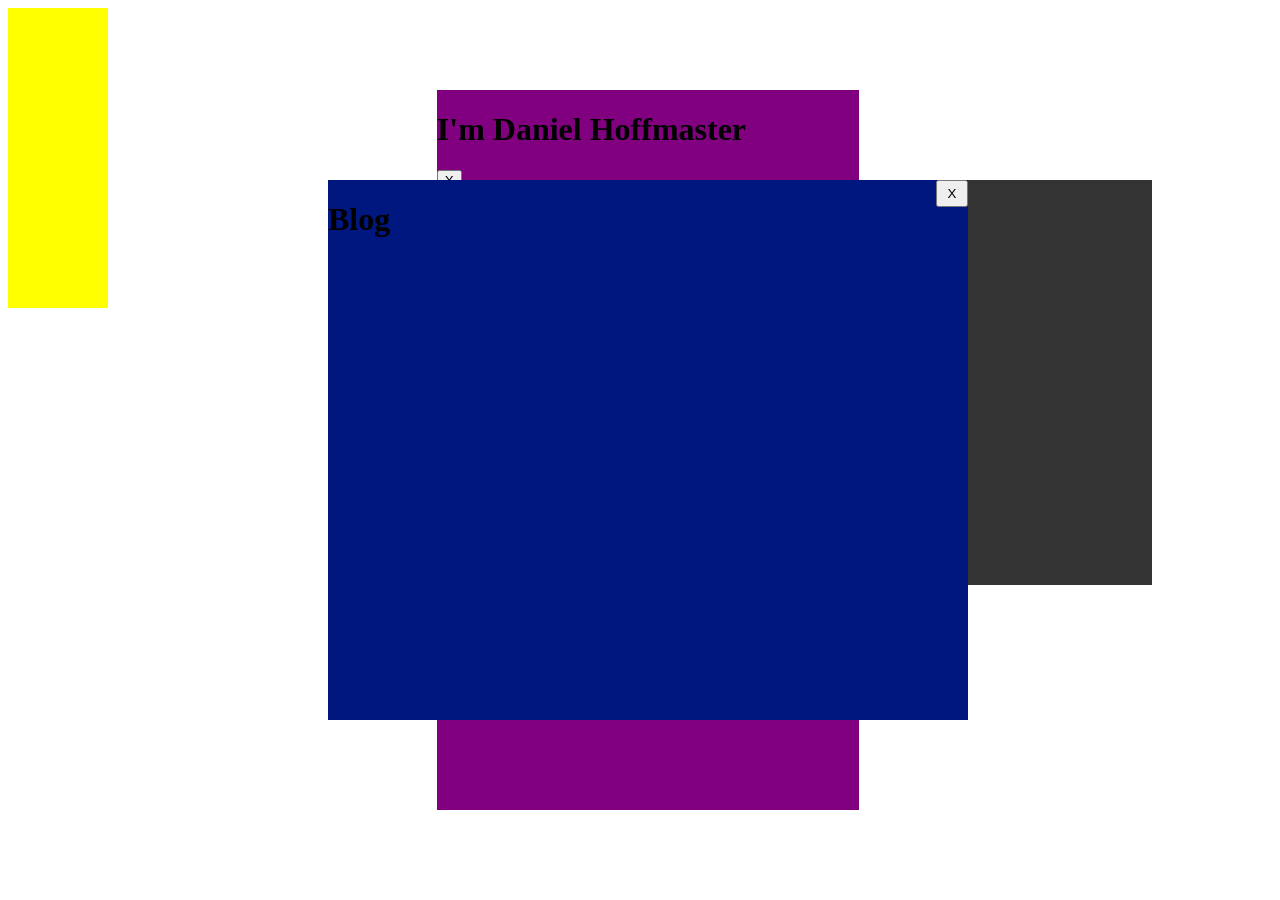
<file: index.html>
<!DOCTYPE html>
<html lang="en">
<head>
    <meta charset="UTF-8">
    <meta name="viewport" content="width=device-width, initial-scale=1.0">
    <title>Personal Website</title>
    <link rel="stylesheet" href="style.css">
    <script type="text/javascript" src="index.js"></script>
</head>
<body>
    <div id="aboutme" onclick="document.getElementById('aboutmepage').style.visibility = 'visible';"></div>
    <a href="Terminal/terminal.html" class="terminallink"><div id="terminal"></div></a>
    <div id="captainslog" onclick="document.getElementById('blogpage').style.visibility = 'visible'; loadTableOfContents();" ></div>
    <div id="controls"></div>
    <div class = "pagecontainer">
        <div class="aboutmepage" id="aboutmepage">
            <h1> I'm Daniel Hoffmaster</h1>
            <button onclick="document.getElementById('aboutmepage').style.visibility = 'hidden';" class="aboutmepageclose">X</button>
        </div>
        <div class="blogpage" id="blogpage">
            <h1> Blog</h1>
            <button onclick="document.getElementById('blogpage').style.visibility = 'hidden';" class="blogclose">X</button>
        </div>
    </div>
</body>
</html>
</file>
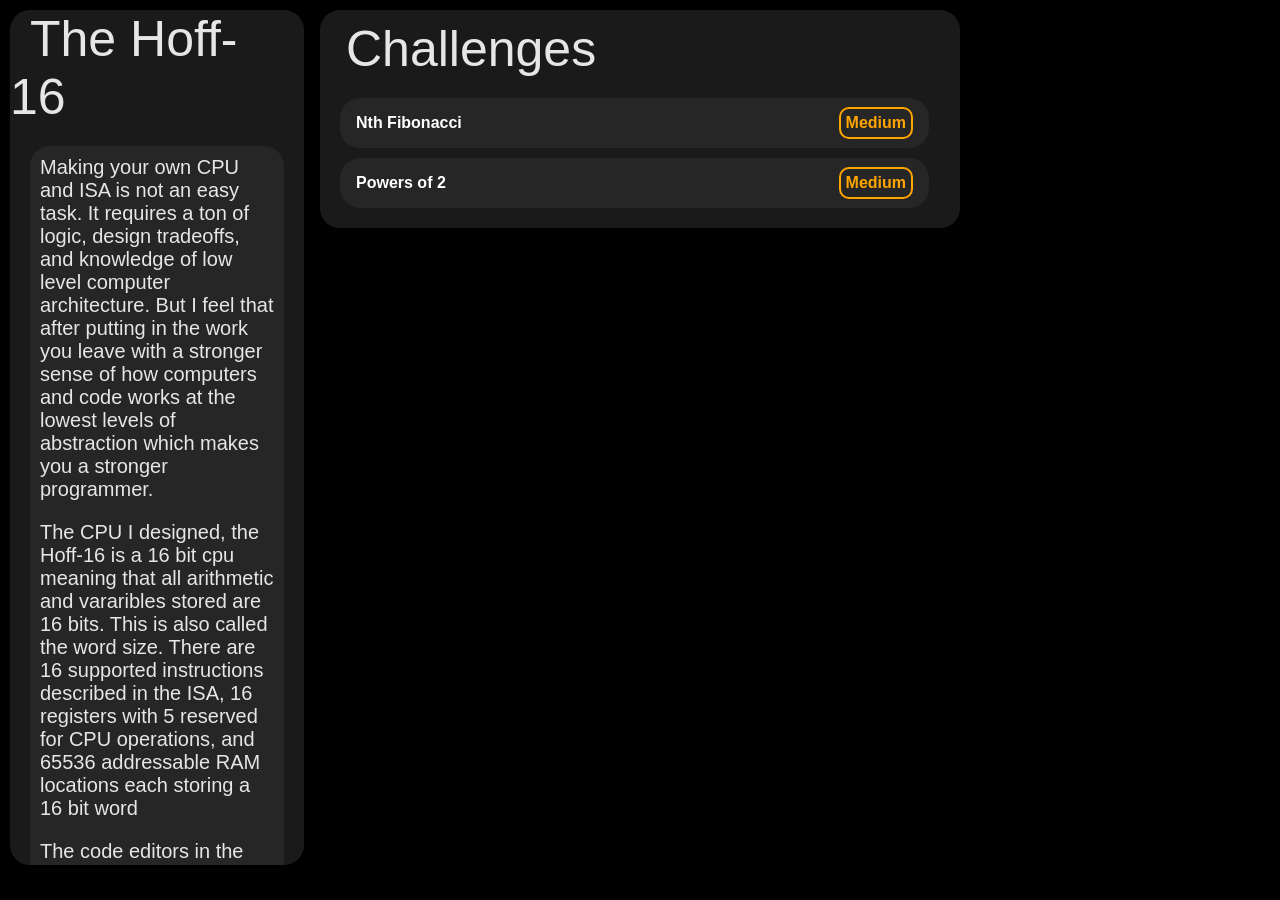
<file: CPULeetCode/homepage.html>
<!DOCTYPE html>
<html lang="en">
<head>
    <meta charset="UTF-8">
    <meta name="viewport" content="width=device-width, initial-scale=1.0">
    <title>Problem Page</title>
    <link rel="stylesheet" href="style.css">
</head>
<body>
    <div class="cpudescription">
        <label class="cpulabel">The Hoff-16</label>
        <div class="cputextcontainer">
            <p class="cputext"> Making your own CPU and ISA is not an easy task. It requires a ton of logic, design tradeoffs, and knowledge of low level computer architecture. But I feel that after putting in the work you leave with a stronger sense of how computers and code works at the lowest levels of abstraction which makes you a stronger programmer.</p>
            <p class="cputext"> The CPU I designed, the Hoff-16 is a 16 bit cpu meaning that all arithmetic and vararibles stored are 16 bits. This is also called the word size.  There are 16 supported instructions described in the ISA, 16 registers with 5 reserved for CPU operations, and 65536 addressable RAM locations each storing a 16 bit word</p>
            <p class="cputext"> The code editors in the following problems are only emulating the ISA, the actual CPU can be downloaded and ran on logisim along with a link to assemble your code into binary</p>
            <p class="cputext"> Solving a couple of these problems will give you an idea of how assembly code works and what your computer code is actually doing on the CPU</p>
            <p class="cputext"> Essentially all modern programming languages are compiled or interpred to assembly and machine code, much like the instructions you are going to write.</p>
        </div>
    </div>
    <div class="problems">
        <label class="challengelabel">Challenges</label>
        <ul class="problemlist">
            <li class="problem"> <a href="problem.html?problem=fibonacci" class="problemlink">Nth Fibonacci <span class="medium">Medium</span></a> </li>
            <li class="problem"> <a href="problem.html?problem=2powers" class="problemlink">Powers of 2 <span class="medium">Medium</span></a> </li>
        </ul>
    </div>
</body>
</html>
</file>
<file: style.css>
div {
    width:100px;
    height:100px;
    background-color: yellow;
}

#aboutme{
  cursor: pointer;
}

#terminal{
    background-color:hsl(0, 0%, 20%);
    width: 30vw;
    height: 45vh;
}

#captainslog{
  cursor: pointer;
}

#controls{
  cursor: pointer;
}

.terminallink{
    position: absolute;

    top: 20vh;
    left: 60vw;
}

.aboutmepage{
    position: absolute;
    pointer-events: all;
    background-color: purple;
    width: 33%;
    height: 80%;
}

.pagecontainer{
  pointer-events: none;
  position: absolute;
  display: flex;

  width: 100%;
  height: 100%;

  justify-content: center; 
  align-items: center; 
  background: none;
  top: 0;
}

.blogpage{
  position: absolute;
  pointer-events: all;
  background-color: rgb(0, 23, 128);
  width: 50%;
  height: 60%;
}

.bloglink{
  font-size: 20px;
  color: white;
}

.bloglink:hover{
    text-decoration: underline;
}

.blogclose{
  width: 5%;
  height: 5%;
  position: absolute;
  left: 95%;
  top: 0%;
 
}
</file>
<file: CPULeetCode/style.css>
/*
*{
    margin: 0;
    padding: 0;
    font-family: 'Poppins', sans-serif;
    box-sizing: border-box;
    overflow: hidden;
}
body{
    background: #454545;
    color: #ffffff;
}
.container{
    width: 100%;
    height: 100vh;
    padding: 20px;
    display: flex;
}
.left, .right{
    flex-basis: 50%;
    padding: 30px;
}
.left{
    background-color:#333333;
    border-radius: 10px;
    height: 95%;
}
textarea{
    width: 100%;
    height: 45%;
    background: #1f1f1f;
    color: #fff;
    padding: 10px 20px;
    border: 0;
    outline: 0;
    font-size: 18px;
    overflow: auto;
    font-family: 'JetBrains Mono';
}
button{
    width: 200px;
    height: 50px;
    border-radius:12px;
    font-family: "Pliant", sans-serif;
    background-color: #10852f;
    color:white;
    border-color:#0c551f;
    text-align: center;
    font-size:20px;
}
button:hover{
    background-color:#13ce45;
}

label{
    font-size: 50px;
    text-align:center;
}
h1{
    padding:20px;
    text-align:center;
}
h2{
    padding:20px;
}
ul {
  list-style-type: none;
  margin: 0;
  padding: 0;
  overflow: hidden;
  background-color: #333333;
}

ul li{
    float:left;
}
ul li a {
  display: block;
  color: white;
  text-align: center;
  padding: 14px 16px;
  text-decoration: none;
}

.problem{
    float:none;
}
.problemlink{
    text-align:left;

}
ul li a:hover {
  background-color: #111111;
}
.samples{
    padding-top: 5%;

}
.info{
    padding-top:10px;
    background-color:#333333;
    padding-top: 2%;
    padding-bottom: 2%;
}

.problemelement{
    padding-right: 10px;
    padding-left: 10px;
    margin-top:2%;
}
.testcase{
    background-color:#1f1f1f;
    border-color:#444444;
}
.testcase:hover{
    background-color:#454545;
}
.description{
    overflow-y:auto;
    width: 100%;
    height: 45%;
    background-color: #1f1f1f;
}
.testdata{

    border-radius:5px;
    margin:5px;
    padding: 5px;
    background-color:#444444;
}
.problemdescription{
    padding-top: 5px;
    padding-bottom: 5px;
    font-size: 25px;
}

img{
    width: 100%;
    height: 40%;
    object-fit: contain;
}

.hint{
    width: 100px;
    height: 40px;
    background-color: #333333;
    border-color: white;
    float:right;
    margin-top: 1.5%;

}
.hint:hover{
    background-color: #666666;
}
.languagedescription{
    position:absolute;
    width: 45%;
    height: 90%;
    overflow: auto;
    background-color: black;
    top: 46.4px;
    left: 3%;
    visibility: hidden;
    border-radius: 7%;

}
.opendescription{
    display: block;
    color: white;
    text-align: center;
    padding: 14px 16px;
    text-decoration: none;
}
.descriptiontext{
    padding: 15px;
    font-size:20px;
    color: rgb(4, 255, 4);
    font-family: 'JetBrains Mono';

}
code{
    padding: 10px;
    font-size: 20px;
}
.submitbutton{
     margin: 0 auto;
     display: block;
}
#hint{
    display:inline-block;
    margin-top: 1.5%;
    width: 60%;
    margin-left: 10px;
    margin-right: 10px;
    
    
}
*/

/*
*{
    margin: 0;
    padding: 0;
    font-family: 'Poppins', sans-serif;
    box-sizing: border-box;
    overflow: hidden;
}
body{
    background: #121212;
    color: #ffffff;
}
.container{
    width: 100%;
    height: 100vh;
    padding: 20px;
    display: flex;
}
.left, .right{
    flex-basis: 50%;
    padding: 30px;
}
.left{
    background-color:#000000;
    border-radius: 10px;
    height: 95%;
}
textarea{
    width: 100%;
    height: 45%;
    background: #000000;
    color: #fff;
    padding: 10px 20px;
    border: 0;
    outline: 0;
    font-size: 18px;
    overflow: auto;
    font-family: 'JetBrains Mono';
}
button{
    width: 200px;
    height: 50px;
    border-radius:12px;
    font-family: "Pliant", sans-serif;
    background-color: #10852f;
    color:white;
    border-color:#0c551f;
    text-align: center;
    font-size:20px;
}
button:hover{
    background-color:#13ce45;
}

label{
    font-size: 50px;
    text-align:center;
}
h1{
    padding:20px;
    text-align:center;
}
h2{
    padding:20px;
}
ul {
  list-style-type: none;
  margin: 0;
  padding: 0;
  overflow: hidden;
  background-color: #000000;
}

ul li{
    float:left;
}
ul li a {
  display: block;
  color: white;
  text-align: center;
  padding: 14px 16px;
  text-decoration: none;
}

.problem{
    float:none;
}
.problemlink{
    text-align:left;

}
ul li a:hover {
  background-color: #111111;
}
.samples{
    padding-top: 5%;

}
.info{
    padding-top:10px;
    background-color:black;
    padding-top: 2%;
    padding-bottom: 2%;
}

.problemelement{
    padding-right: 10px;
    padding-left: 10px;
    margin-top:2%;
}
.testcase{
    background-color: #7d17fb;
    border-color:#444444;
    color: #FAF616;

}
.testcase:hover{
    background-color:#9d4eff;
}
.description{
    overflow-y:auto;
    width: 100%;
    height: 45%;
    background-color: #1f1f1f;
}
.testdata{

    border-radius:5px;
    margin:5px;
    padding: 5px;
    background-color:#121212;
}
.problemdescription{
    padding-top: 5px;
    padding-bottom: 5px;
    font-size: 25px;
}

img{
    width: 100%;
    height: 40%;
    object-fit: contain;
}

.hint{
    width: 100px;
    height: 40px;
    background-color: #7d17fb;
    color: #FAF616;

    border-color: rgb(83, 83, 83);
    float:right;
    margin-top: 1.5%;

}
.hint:hover{
    background-color: #9d4eff;
}
.languagedescription{
    position:absolute;
    width: 45%;
    height: 90%;
    overflow: auto;
    background-color: black;
    top: 46.4px;
    left: 3%;
    visibility: hidden;
    border-radius: 7%;

}
.opendescription{
    display: block;
    color: white;
    text-align: center;
    padding: 14px 16px;
    text-decoration: none;
}
.descriptiontext{
    padding: 15px;
    font-size:20px;
    color: rgb(4, 255, 4);
    font-family: 'JetBrains Mono';

}
code{
    padding: 10px;
    font-size: 20px;
}
.submitbutton{
     margin: 0 auto;
     display: block;
}
#hint{
    display:inline-block;
    margin-top: 1.5%;
    width: 60%;
    margin-left: 20px;
    margin-right: 10px;
    
    
}
    */


*{
    margin: 0;
    padding: 0;
font-family: "Roboto", sans-serif;
  font-optical-sizing: auto;
  font-weight:300;
  font-style: normal;
  font-variation-settings:
    "wdth" 100;    box-sizing: border-box;
    overflow: hidden;
}
body{
    background: hsl(270, 100%,0%);
    color: hsl(0, 0%, 90%);
}
.container{
    width: 100%;
    height: 100vh;
    padding: 10px;
    display: flex;
    padding-top: 10px;
}
.left, .right{
    flex-basis: 50%;
    padding: 30px;

}
.left{
    background-color: #121212;
    border-radius: 20px;
    height: 95%;
    box-shadow: inset 0 0 0.5px 2px hsla(0, 0%, 100%, 0.075);
    padding-top: 20px;

}
.right{
    padding-top: 0px;
    padding-right: 0px;
    padding-left:10px;
}
textarea{
    width: 90%;
    height: 68%;
    background: #000000;
    color: #ffffff;
    border: 0;
    outline: 0;
    font-size: 18px;
    overflow: auto;
    font-family: 'JetBrains Mono';
    margin-left: 5%;
    padding: 10px 20px;
    border: hsl(0, 0%, 30%) 1px solid ;
    border-radius: 10px;
    margin-bottom: 10px;
}
button{
    width: 200px;
    height: 50px;
    border-radius:12px;
    font-family: "Pliant", sans-serif;
    background-color: #7d17fb;
    color:white;
    border-color:hsl(0, 0%, 15%);
    text-align: center;
    font-size:20px;
}
button:hover{
    background-color:#9d4eff;
}

label{
    font-size: 50px;
    text-align:center;
    font-weight: 500;
}
h1{
    padding:20px;
    text-align:center;
}
h2{
    padding:20px;
}
ul {
  list-style-type: none;
  margin: 0;
  padding: 0;
  overflow: hidden;
  background-color: #121212;
}

ul li{
    float:left;
}
ul li a {
  display: block;
  color: white;
  text-align: center;
  padding: 14px 16px;
  text-decoration: none;
  cursor: pointer;
}

ul li a:hover {
  background-color: rgb(51, 51, 51);
}
.samples{
    padding-top: 0%;
    border-radius: 20px;
    box-shadow: inset 0 0 0.5px 2px hsla(0, 0%, 100%, 0.075);
    background-color: #121212;
    height: 33%;
    overflow: auto;


}
.info{
    padding-top:10px;
    
    padding-bottom: 2%;
    background-color:hsl(0, 0%, 15%);
    border-radius: 20px;
    margin: 10px;
    box-shadow: inset 0 0 0.5px 2px hsla(0, 0%, 100%, 0.032);

}

.description{
    overflow-y:auto;
    width: 100%;
    height: 45%;
    background-color: #1f1f1f;
}
.testdata{

    border-radius:5px;
    margin:5px;
    padding: 5px;
    background-color:hsl(0, 0%, 20%);
    font-family: 'JetBrains Mono';
    color: hsl(0, 0%, 75%);


}
.problemdescription{
    padding-top: 5px;
    padding-bottom: 5px;
    font-size: 25px;
    color: hsl(0, 0%, 80%);
}

img{
    width: 100%;
    height: 40%;
    object-fit: contain;
}

.hint{
    width: 100px;
    height: 40px;
    background-color: #7d17fb;
    color: #FAF616;

    border-color: rgb(83, 83, 83);
    margin: 0%;

}
.hint:hover{
    background-color: #9d4eff;
}
.languagedescription{
    position:absolute;
    width: 45%;
    height: 90%;
    overflow: auto;
    background-color: black;
    top: 46.4px;
    left: 3%;
    visibility: hidden;
    border-radius: 7%;
    box-shadow: inset 0 0 0.5px 2px hsla(0, 0%, 100%, 0.156);

}
.opendescription{
    display: block;
    color: white;
    text-align: center;
    padding: 14px 16px;
    text-decoration: none;
}
.descriptiontext{
    padding: 15px;
    font-size:20px;
    color: rgb(4, 255, 4);
    font-family: 'JetBrains Mono';

}
code{
    padding: 10px;
    font-size: 20px;
}
.submitbutton{
     margin: 0 auto;
     display: block;
}
#hint{
    display:inline-block;
    margin-top: 1.5%;
    width: 57.5%;
    margin-left: 20px;
    margin-right: 0%;
    
    
}
.codingarea{
    height: 64%;
    margin: 0;
    background-color:#121212;
    border-radius: 20px;
    padding-top: 0;
    margin-bottom: 1.5%;
    box-shadow: inset 0 0 0.5px 2px hsla(0, 0%, 100%, 0.075);

}
.top{
    margin: 2%;
    height: auto;
    margin-bottom: 0.5%;
    margin-left: 5%;
}
.runnablebuttons{
    margin-left: 5%;
}

.testcase{
    background-color: hsl(0, 0%, 25%);
    border-color:#444444;
    color: hsl(0, 0%, 90%);
    border-top-left-radius: 20px;
    border-top-right-radius: 20px;
    border-bottom-left-radius: 0px;
    border-bottom-right-radius: 0px;
    padding-left: 0px; 
    padding-right: 0px;
    height: 40px;
    margin-top: 15px;
}
.testcase:hover{
    background-color:hsl(0, 0%, 40%);
}
.testcase.active {
    background-color: hsl(0, 0%, 35%);
    color: hsl(0, 0%, 100%);
    font-weight: 500;
}
.problemelement{
    padding-left: 0px; 
    padding-right: 0px;
}
#first{
    margin-left: 5px;
}
.navbar{
    margin-top: 0%;
    height: 100%;
}
.status{
    margin-left:5px;
    margin-right: 5px;
    padding: 5px;
    font-size:  25px;
    margin-bottom: 10px;
    font-family: "Roboto", sans-serif;
  font-optical-sizing: auto;
  font-weight:500;
  font-style: normal;
  font-variation-settings:
    "wdth" 100;
}
.incorrect, .correct{
    font-size:  25px;

    display: inline;
    font-family: "Roboto", sans-serif;
    font-optical-sizing: auto;
    font-weight:500;
    font-style: normal;
    font-variation-settings:"wdth" 100;
    
}
.incorrect{
    color: red;
    

}
.correct{
    color: hsl(117, 100%, 32%)
}
.dataname{
    margin-left:5px;
    padding: 5px;
    color: hsl(0, 0%, 90%);
    font-family: "Roboto", sans-serif;
    font-optical-sizing: auto;
    font-weight:500;
    font-style: normal;
    font-variation-settings:"wdth" 100;
}
.codetitle{
    font-family: "Roboto", sans-serif;
    font-optical-sizing: auto;
    font-weight:500;
    font-style: normal;
    font-variation-settings:"wdth" 100;
}

.problemlist{
    background-color: hsl(0, 0%, 10%);
    width: 95%;
    margin: 10px;
    border-radius: 20px;
}

.problem{
    border-radius: 20px;
    float:none;
    margin-top: 10px;
    height: 50px;
    background-color: hsl(0, 0%, 15%);
}
.problemlink{
    display: flex;
    align-items: center;

    text-align:left;
    font-weight: 700;
    width: 100%;
    height: 100%;

}
.medium, .easy, .hard{
    margin-left: auto;
}
.medium{
    border: solid 2px orange;
    border-radius: 10px;
    color: orange;
    font-weight: 550;
    padding: 5px;


}
.easy{
    border: solid 2px green;
    border-radius: 10px;
    color: green;
    padding: 5px;
}
.hard{
    border: solid 2px red;
    border-radius: 10px;
    color: red;
    padding: 5px;
}

.problems{
    background-color: hsl(0, 0%, 10%);
    width: 50%;
    margin: auto;
    border-radius: 20px;
    padding: 10px;
    margin-top: 10px;
}
.challengelabel{
    padding-left:16px;
}
.cpudescription{
    position: absolute;
    width: 23%;
    height: 95%;
    background-color: hsl(0, 0%, 10%);
    border-radius: 20px;
    margin: 10px;
}
.cpulabel{
    padding: 20px;
    position: relative;
    text-align: center;
}
.cputextcontainer{
    height: 87%;
    background-color: hsl(0, 0%, 15%);
    border-radius: 20px;
    margin: 20px;
    margin-bottom: 50px;
    overflow: auto;
}
.cputext{
    padding: 10px;
    font-size: 20px;
    font-weight: 100;
}
</file>
